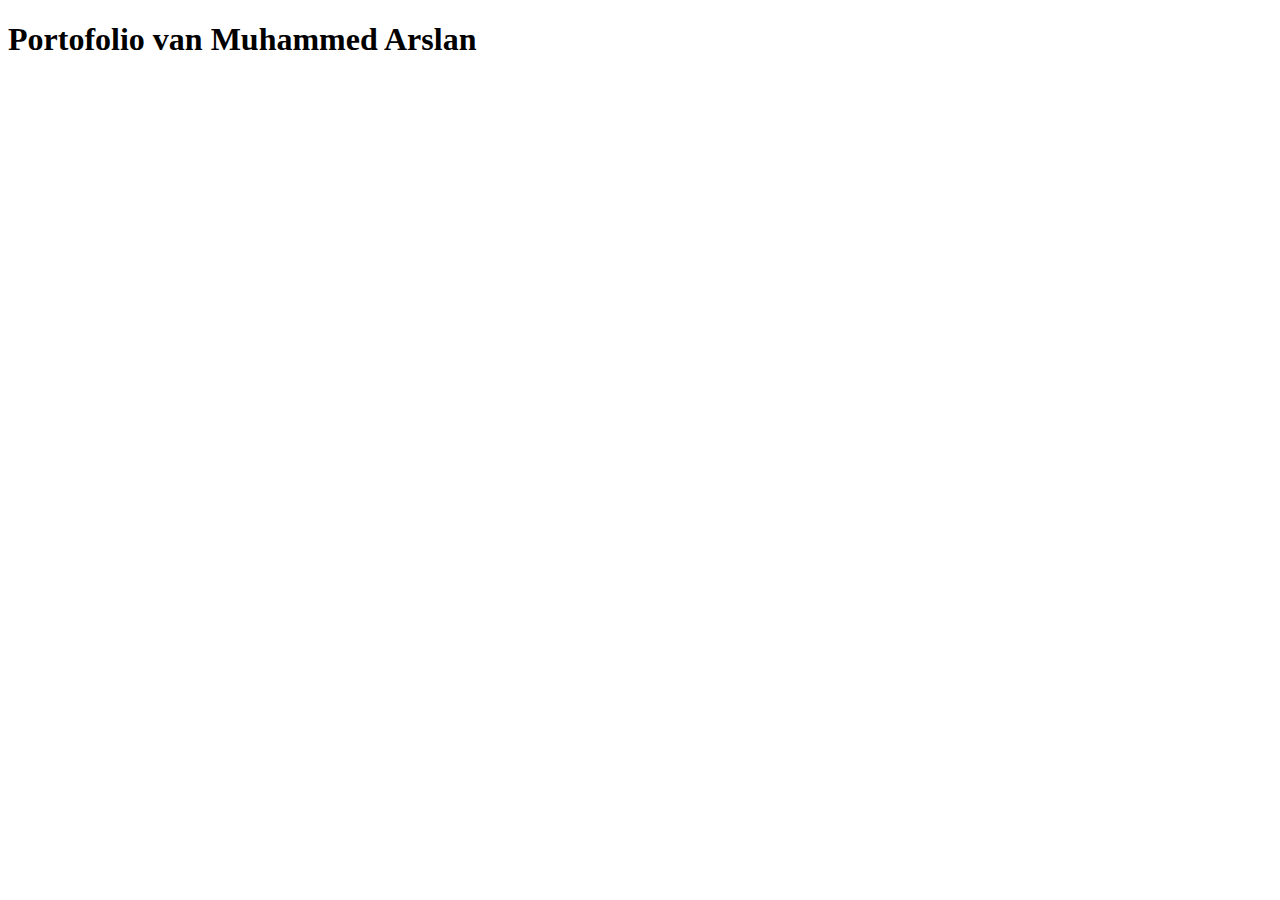
<file: index.html>
<!DOCTYPE html>
<html lang="en">
<head>
    <meta charset="UTF-8">
    <meta name="viewport" content="width=device-width, initial-scale=1.0">
    <title>Portofolio</title>
</head>
<body>
    <h1>Portofolio van Muhammed Arslan</h1>
</body>
</html>
</file>
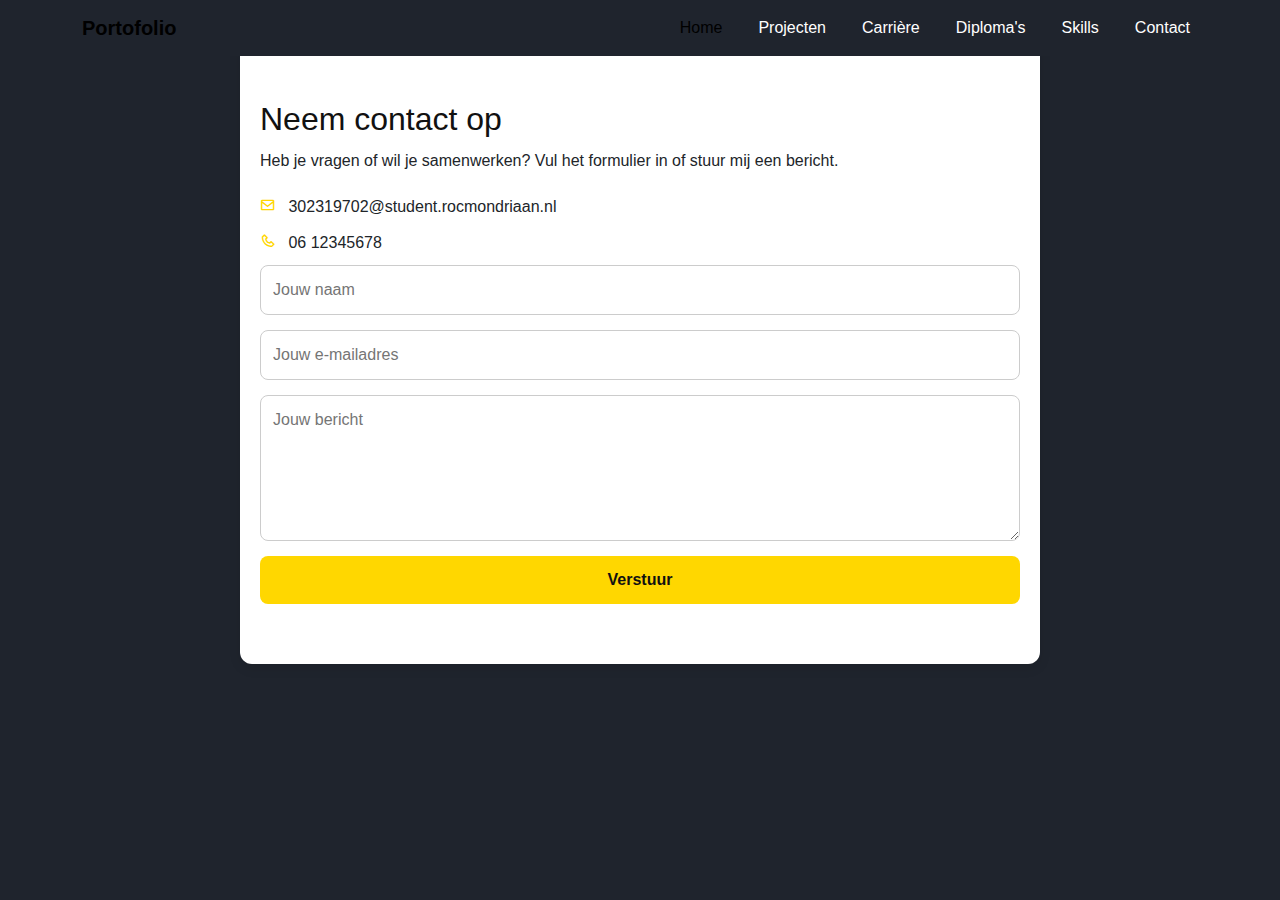
<file: contact.html>
<!DOCTYPE html>
<html lang="nl">
<head>
    <meta charset="UTF-8">
    <meta http-equiv="X-UA-Compatible" content="IE=edge">
    <meta name="viewport" content="width=device-width, initial-scale=1.0">
    <title>Portofolio - Muhammed Arslan</title>
    <link rel="stylesheet" href="css/style.css">
    <link href="https://unpkg.com/boxicons@2.1.4/css/boxicons.min.css" rel="stylesheet">
     <link href="https://cdn.jsdelivr.net/npm/bootstrap@5.3.3/dist/css/bootstrap.min.css" rel="stylesheet"/>
</head>
<body style="background-color: #1f242d;">
<nav class="navbar navbar-expand-lg fixed-top" style="background-color: #1f242d;">
    <div class="container">
      <a class="navbar-brand" href="#">Portofolio</a>
      <button class="navbar-toggler bg-light" type="button" data-bs-toggle="collapse" data-bs-target="#navbarNav">
        <span class="navbar-toggler-icon"></span>
      </button>
      <div class="collapse navbar-collapse justify-content-end" id="navbarNav">
        <ul class="navbar-nav">
          <li class="nav-item"><a class="nav-link active" href="index.html">Home</a></li>
          <li class="nav-item"><a class="nav-link" href="projecten.html">Projecten</a></li>
          <li class="nav-item"><a class="nav-link" href="carrière.html">Carrière</a></li>
          <li class="nav-item"><a class="nav-link" href="diploma's.html">Diploma's</a></li>
          <li class="nav-item"><a class="nav-link" href="skills.html">Skills</a></li>
          <li class="nav-item"><a class="nav-link" href="contact.html">Contact</a></li>
        </ul>
      </div>
    </div>
  </nav>

    <section class="contact">
        <div class="contact-container">
            <h1>Neem contact op</h1>
            <p>Heb je vragen of wil je samenwerken? Vul het formulier in of stuur mij een bericht.</p>

            <div class="contact-info">
                <p><i class='bx bx-envelope'></i> 302319702@student.rocmondriaan.nl</p>
                <p><i class='bx bx-phone'></i> 06 12345678</p>
            </div>

            <form class="contact-form" action="#" method="post">
                <input type="text" name="naam" placeholder="Jouw naam" required>
                <input type="email" name="email" placeholder="Jouw e-mailadres" required>
                <textarea name="bericht" rows="5" placeholder="Jouw bericht" required></textarea>
                <button type="submit">Verstuur</button>
            </form>
        </div>
    </section>
 <script src="https://cdn.jsdelivr.net/npm/bootstrap@5.3.3/dist/js/bootstrap.bundle.min.js"></script>
</body>
</html>
</file>
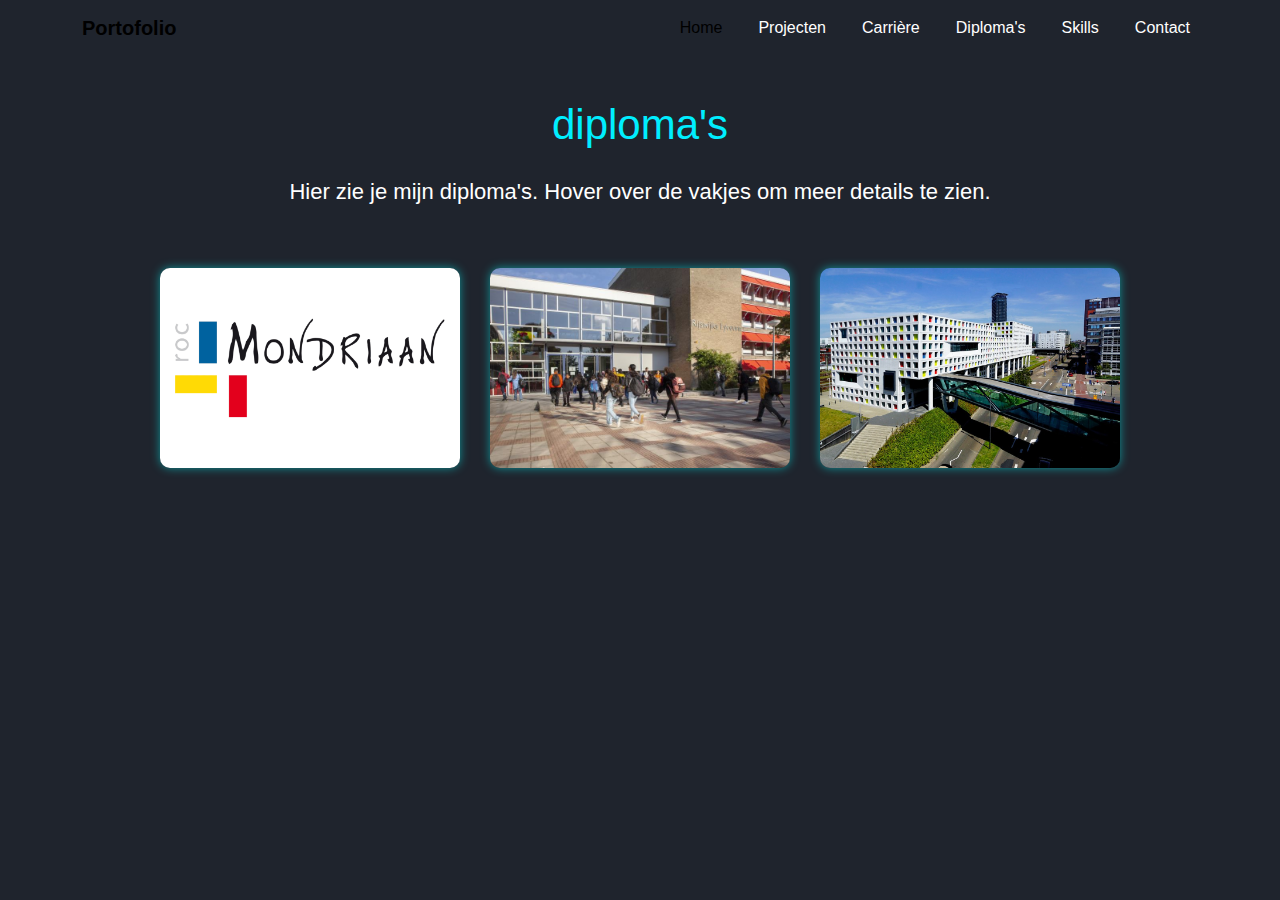
<file: diploma's.html>
<!DOCTYPE html>
<html lang="nl">
<head>
    <meta charset="UTF-8">
    <meta name="viewport" content="width=device-width, initial-scale=1.0">
    <title>Projecten - Muhammed Arslan</title>
    <link rel="stylesheet" href="css/style.css">
    <link href="https://unpkg.com/boxicons@2.1.4/css/boxicons.min.css" rel="stylesheet">
     <link href="https://cdn.jsdelivr.net/npm/bootstrap@5.3.3/dist/css/bootstrap.min.css" rel="stylesheet"/>
</head>
<body style="background-color: #1f242d;">
    
 <nav class="navbar navbar-expand-lg fixed-top" style="background-color: #1f242d;">
    <div class="container">
      <a class="navbar-brand" href="#">Portofolio</a>
      <button class="navbar-toggler bg-light" type="button" data-bs-toggle="collapse" data-bs-target="#navbarNav">
        <span class="navbar-toggler-icon"></span>
      </button>
      <div class="collapse navbar-collapse justify-content-end" id="navbarNav">
        <ul class="navbar-nav">
          <li class="nav-item"><a class="nav-link active" href="index.html">Home</a></li>
          <li class="nav-item"><a class="nav-link" href="projecten.html">Projecten</a></li>
          <li class="nav-item"><a class="nav-link" href="carrière.html">Carrière</a></li>
          <li class="nav-item"><a class="nav-link" href="diploma's.html">Diploma's</a></li>
          <li class="nav-item"><a class="nav-link" href="skills.html">Skills</a></li>
          <li class="nav-item"><a class="nav-link" href="contact.html">Contact</a></li>
        </ul>
      </div>
    </div>
  </nav>

    <section class="projecten">
        <h1>diploma's</h1>
        <p>Hier zie je mijn diploma's. Hover over de vakjes om meer details te zien.</p>

        <div class="project-container">
            <div class="project">
                <img src="img/ROC-1030x1030.webp" alt="Project 1">
                <div class="overlay">
                    <h2>Software Developer</h2>
                    <p>Software developer niveau 4 diploma</p>
                </div>
            </div>

            <div class="project">
                <img src="img/rwl img.jpg" alt="Project 2">
                <div class="overlay">
                    <h2>Vmbo TL</h2>
                    <p>Midelbare school diploma Vmbo TL</p>
                </div>
            </div>

            <div class="project">
                <img src="img/roc waldorp.jpg" alt="Project 3">
                <div class="overlay">
                    <h2>retailmedewerker</h2>
                    <p>Retailmedewerker niveau 2 diploma</p>
                </div>
            </div>
        </div>
    </section>
 <script src="https://cdn.jsdelivr.net/npm/bootstrap@5.3.3/dist/js/bootstrap.bundle.min.js"></script>
</body>
</html>
</file>
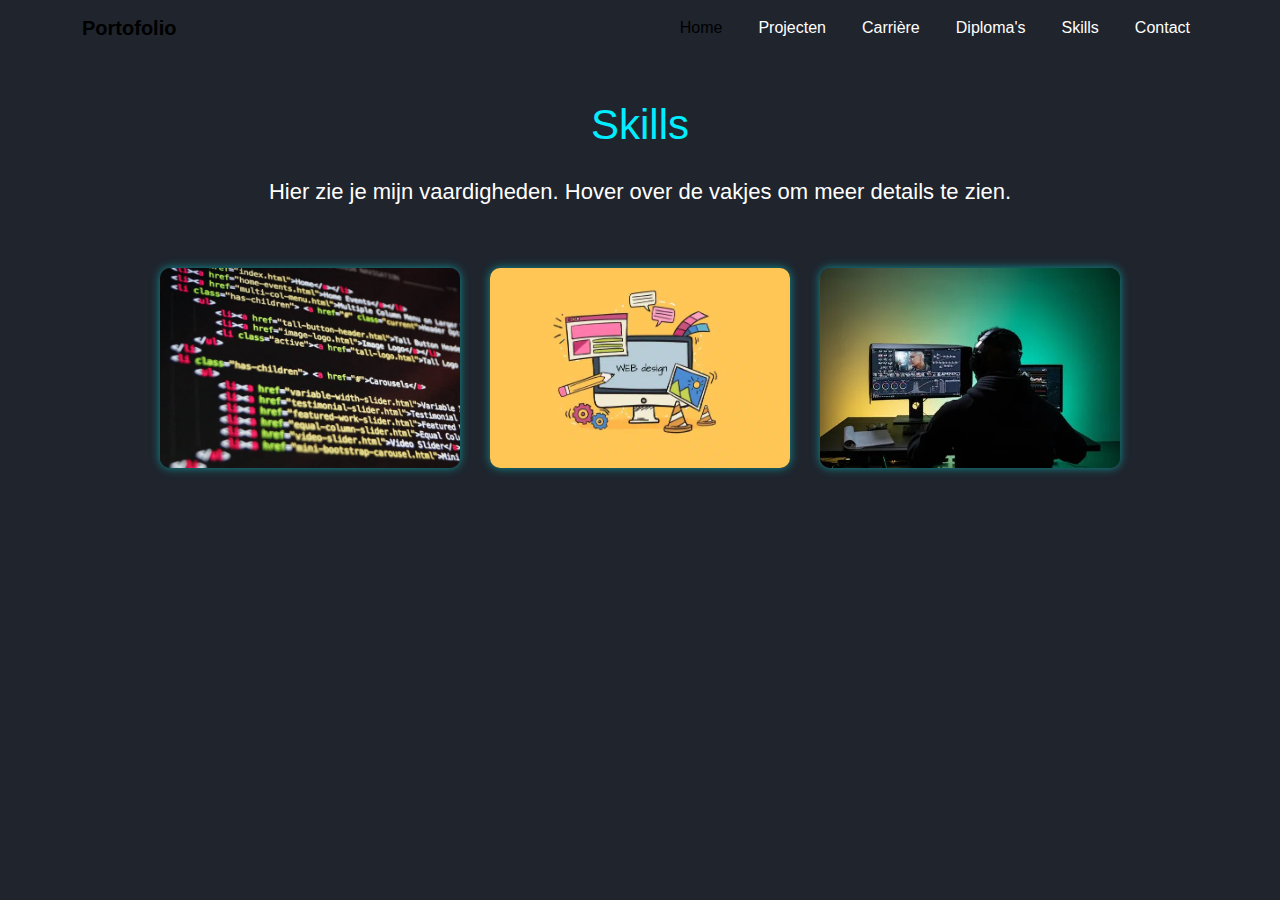
<file: skills.html>
<!DOCTYPE html>
<html lang="nl">
<head>
    <meta charset="UTF-8">
    <meta name="viewport" content="width=device-width, initial-scale=1.0">
    <title>Projecten - Muhammed Arslan</title>
    <link rel="stylesheet" href="css/style.css">
    <link href="https://unpkg.com/boxicons@2.1.4/css/boxicons.min.css" rel="stylesheet">
     <link href="https://cdn.jsdelivr.net/npm/bootstrap@5.3.3/dist/css/bootstrap.min.css" rel="stylesheet"/>
</head>
<body style="background-color: #1f242d;">
    
 <nav class="navbar navbar-expand-lg fixed-top" style="background-color: #1f242d;">
    <div class="container">
      <a class="navbar-brand" href="#">Portofolio</a>
      <button class="navbar-toggler bg-light" type="button" data-bs-toggle="collapse" data-bs-target="#navbarNav">
        <span class="navbar-toggler-icon"></span>
      </button>
      <div class="collapse navbar-collapse justify-content-end" id="navbarNav">
        <ul class="navbar-nav">
          <li class="nav-item"><a class="nav-link active" href="index.html">Home</a></li>
          <li class="nav-item"><a class="nav-link" href="projecten.html">Projecten</a></li>
          <li class="nav-item"><a class="nav-link" href="carrière.html">Carrière</a></li>
          <li class="nav-item"><a class="nav-link" href="diploma's.html">Diploma's</a></li>
          <li class="nav-item"><a class="nav-link" href="skills.html">Skills</a></li>
          <li class="nav-item"><a class="nav-link" href="contact.html">Contact</a></li>
        </ul>
      </div>
    </div>
  </nav>

    <section class="projecten">
        <h1>Skills</h1>
        <p>Hier zie je mijn vaardigheden. Hover over de vakjes om meer details te zien.</p>

        <div class="project-container">
            <div class="project">
                <img src="img/skills img 1.jpg" alt="Project 1">
                <div class="overlay">
                    <h2>Programmeren</h2>
                    <p>Programmeren in PHP, js, html & css</p>
                </div>
            </div>

            <div class="project">
                <img src="img/skills img 2.webp" alt="Project 2">
                <div class="overlay">
                    <h2>Webdesign</h2>
                    <p>Desginen van websites met plug-in ellements</p>
                </div>
            </div>

            <div class="project">
                <img src="img/skills img 3.webp" alt="Project 3">
                <div class="overlay">
                    <h2>editen</h2>
                    <p>editen van videos en clips</p>
                </div>
            </div>
        </div>
    </section>
 <script src="https://cdn.jsdelivr.net/npm/bootstrap@5.3.3/dist/js/bootstrap.bundle.min.js"></script>
</body>
</html>
</file>
<file: css/style.css>
* {
    margin: 0;
    padding: 0;
    box-sizing: border-box;
    font-family: 'Poppins' , sans-serif;
}

body {
  background-color: #1f242d;
  color: white;
  font-family: 'Poppins', sans-serif;
}

.navbar {
  background: transparent;
  padding: 1rem 10%;
}

.navbar-brand {
  font-size: 28px;
  font-weight: 600;
  color: white;
}

.navbar-nav .nav-link {
  color: white;
  margin-left: 20px;
  transition: 0.3s;
  font-weight: 500;
}

.navbar-nav .nav-link.active,
.navbar-nav .nav-link:hover {
  color: #0ef;
}

.home {
  padding-top: 100px;
}

.home h3 {
  font-size: 28px;
  font-weight: 700;
}

.home h3 span {
  color: #0ef;
}

.home h1 {
  font-size: 48px;
  font-weight: 700;
  margin: 10px 0;
}

.home p {
  font-size: 16px;
}

.social-media a {
  display: inline-flex;
  justify-content: center;
  align-items: center;
  width: 40px;
  height: 40px;
  background: transparent;
  border: 2px solid #0ef;
  border-radius: 50%;
  font-size: 20px;
  color: #0ef;
  text-decoration: none;
  margin-right: 15px;
  transition: .5s ease;
}

.social-media a:hover {
  background: #0ef;
  color: #1f242d;
}

.btn-custom {
  display: inline-block;
  padding: 12px 20px;
  background: #0ef;
  border-radius: 40px;
  font-size: 16px;
  color: #1f242d;
  letter-spacing: 1px;
  font-weight: 600;
  text-decoration: none;
  transition: 0.3s ease;
}

.btn-custom:hover {
  background: transparent;
  border: 2px solid #0ef;
  color: #0ef;
}

.home-img img {
  max-width: 100%;
  max-height: 450px;
  box-shadow: 0 0 15px rgba(0, 255, 255, 1);
}

 
/* Projecten sectie */ 


.projecten {
    text-align: center;
    padding: 100px 10% 50px;
}

.projecten h1 {
    font-size: 42px;
    color: #0ef;
    margin-bottom: 25px;
}

.projecten p {
    font-size: 22px;
    color: white;
    margin-bottom: 60px;
}

.project-container {
    display: flex;
    justify-content: center;
    gap: 30px;
    flex-wrap: wrap;
}

.project {
    position: relative;
    width: 300px;
    height: 200px;
    overflow: hidden;
    border-radius: 10px;
    box-shadow: 0 0 10px rgba(0, 255, 255, 0.5);
    transition: transform 0.3s ease-in-out;
}

.project img {
    width: 100%;
    height: 100%;
    object-fit: cover;
    transition: opacity 0.3s ease-in-out;
}

.project .overlay {
    position: absolute;
    top: 0;
    left: 0;
    width: 100%;
    height: 100%;
    background: rgba(0, 238, 255, 0.9);
    display: flex;
    flex-direction: column;
    justify-content: center;
    align-items: center;
    opacity: 0;
    transition: opacity 0.3s ease-in-out;
    text-align: center;
    padding: 15px;
}

.project .overlay h2 {
    font-size: 24px;
    color: #1f242d;
    margin-bottom: 10px;
}

.project .overlay p {
    font-size: 18px;
    color: #1f242d;
}

.project:hover .overlay {
    opacity: 1;
}

.project:hover img {
    opacity: 0.3;
}

/* contact pagina */

.contact {
    padding: 60px 20px;
    max-width: 800px;
    margin: 0 auto;
    background-color: #fff;
    border-radius: 12px;
    box-shadow: 0 4px 12px rgba(0, 0, 0, 0.1);
    margin-top: 40px;
}

.contact-container h1 {
    font-size: 32px;
    margin-bottom: 10px;
    color: #111;
}

.contact-container p {
    margin-bottom: 20px;
    line-height: 1.6;
}

.contact-info p {
    margin: 10px 0;
    font-size: 16px;
}

.contact-info i {
    margin-right: 8px;
    color: gold;
}

/* Contactformulier */

.contact-form {
    display: flex;
    flex-direction: column;
}

.contact-form input,
.contact-form textarea {
    padding: 12px;
    margin-bottom: 15px;
    border: 1px solid #ccc;
    border-radius: 8px;
    font-size: 16px;
    resize: vertical;
}

.contact-form button {
    padding: 12px;
    background-color: gold;
    color: #111;
    border: none;
    border-radius: 8px;
    font-size: 16px;
    font-weight: bold;
    cursor: pointer;
    transition: background-color 0.3s ease;
}

.contact-form button:hover {
    background-color: #e0b800;
}
</file>
